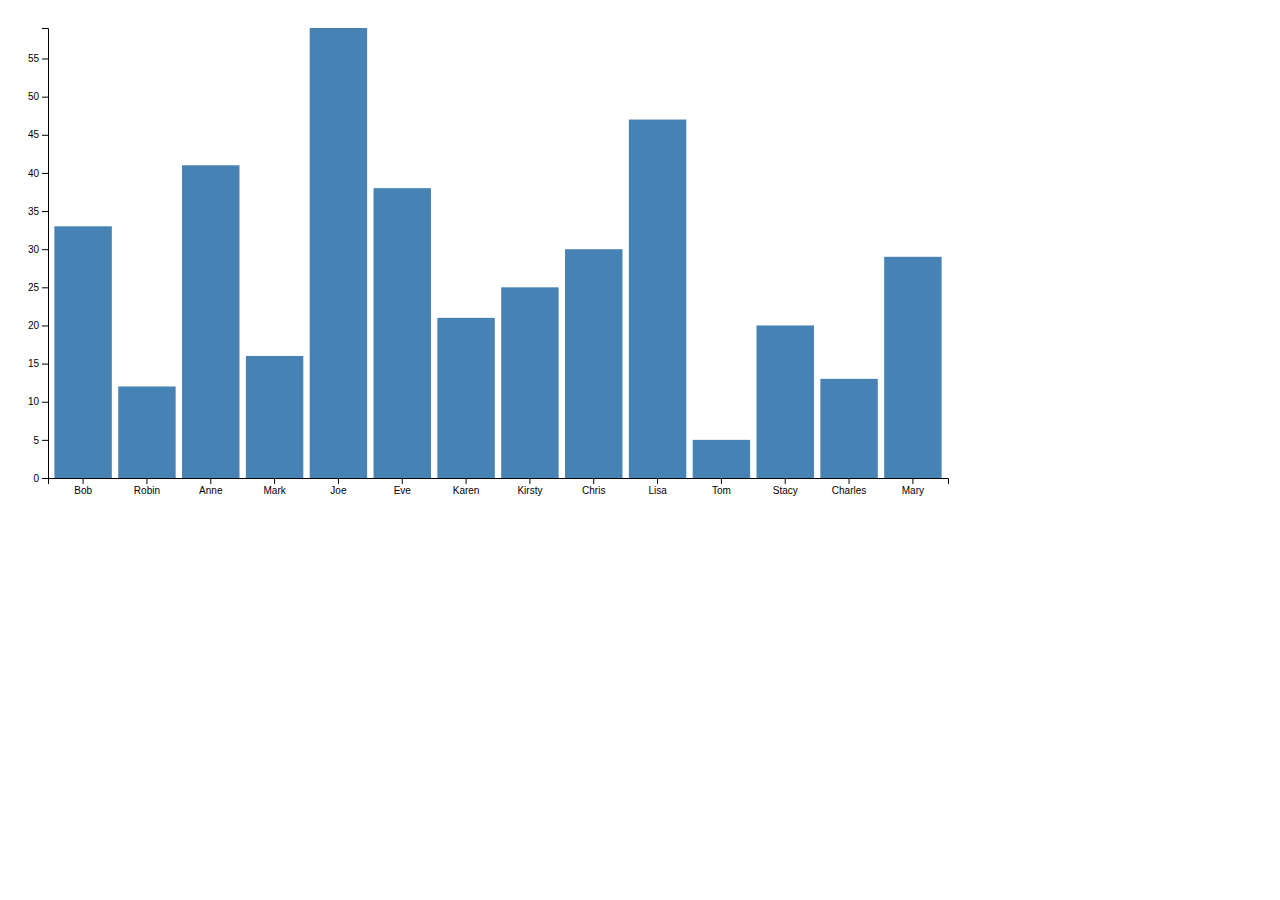
<file: d3_example/sales/index.html>
<!DOCTYPE html>
<meta charset="utf-8">
<style> /* set the CSS */

.bar { fill: steelblue; }

</style>
<body>

<!-- load the d3.js library -->
<script src="d3.min.js"></script>
<script>

// set the dimensions and margins of the graph
var margin = {top: 20, right: 20, bottom: 30, left: 40},
    width = 960 - margin.left - margin.right,
    height = 500 - margin.top - margin.bottom;

// set the ranges
var x = d3.scaleBand()
          .range([0, width])
          .padding(0.1);
var y = d3.scaleLinear()
          .range([height, 0]);

// append the svg object to the body of the page
// append a 'group' element to 'svg'
// moves the 'group' element to the top left margin
var svg = d3.select("body").append("svg")
    .attr("width", width + margin.left + margin.right)
    .attr("height", height + margin.top + margin.bottom)
  .append("g")
    .attr("transform",
          "translate(" + margin.left + "," + margin.top + ")");

// get the data
d3.csv("sales.csv", function(error, data) {
  if (error) throw error;

  // format the data
  data.forEach(function(d) {
    d.sales = +d.sales;
  });

  // Scale the range of the data in the domains
  x.domain(data.map(function(d) { return d.salesperson; }));
  y.domain([0, d3.max(data, function(d) { return d.sales; })]);

  // append the rectangles for the bar chart
  svg.selectAll(".bar")
      .data(data)
    .enter().append("rect")
      .attr("class", "bar")
      .attr("x", function(d) { return x(d.salesperson); })
      .attr("width", x.bandwidth())
      .attr("y", function(d) { return y(d.sales); })
      .attr("height", function(d) { return height - y(d.sales); });

  // add the x Axis
  svg.append("g")
      .attr("transform", "translate(0," + height + ")")
      .call(d3.axisBottom(x));

  // add the y Axis
  svg.append("g")
      .call(d3.axisLeft(y));

});

</script>
</body>
</file>
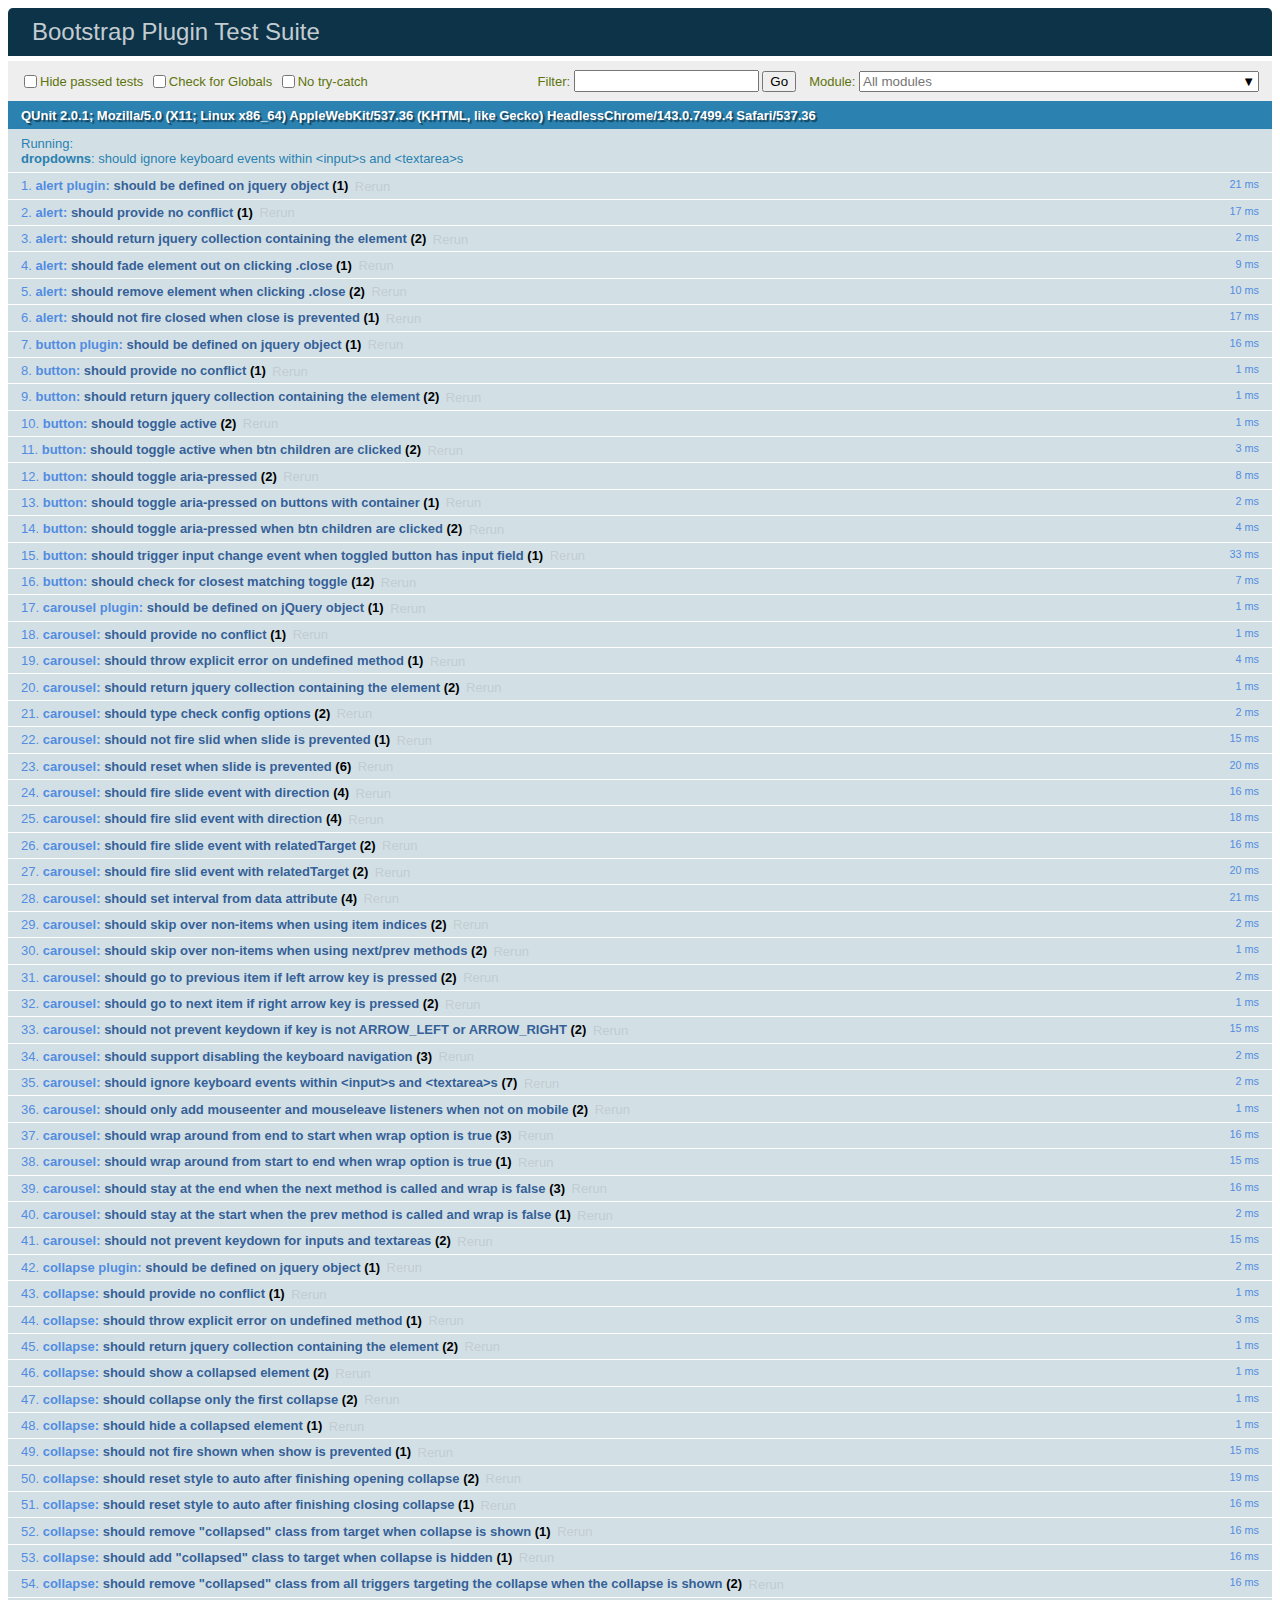
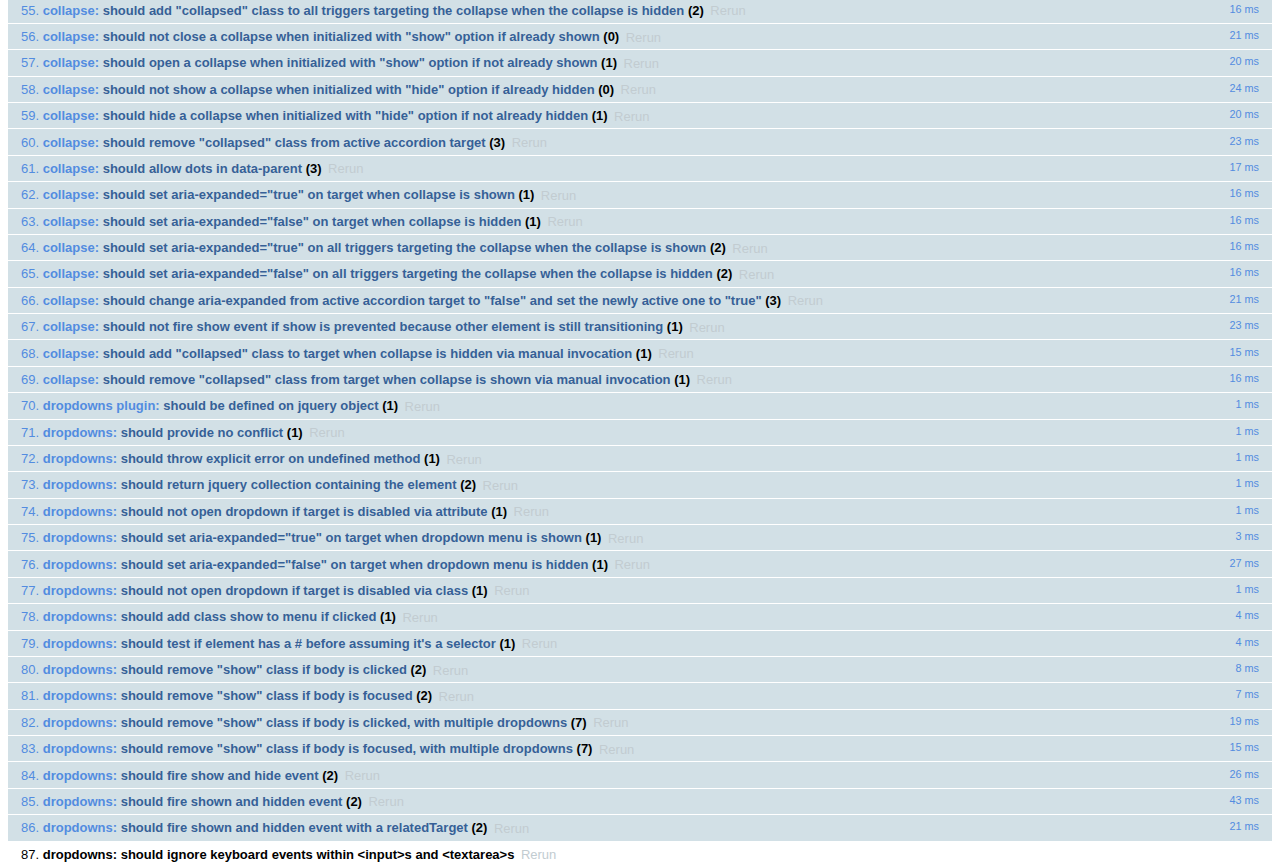
<file: static/js/tests/index.html>
<!DOCTYPE html>
<html>
  <head>
    <meta charset="utf-8">
    <title>Bootstrap Plugin Test Suite</title>
    <meta name="viewport" content="width=device-width, initial-scale=1">

    <!-- jQuery -->
    <script src="../../docs/assets/js/vendor/jquery-slim.min.js"></script>
    <script src="../../docs/assets/js/vendor/tether.min.js"></script>
    <script>
      // Disable jQuery event aliases to ensure we don't accidentally use any of them
      (function () {
        var eventAliases = [
          'blur',
          'focus',
          'focusin',
          'focusout',
          'load',
          'resize',
          'scroll',
          'unload',
          'click',
          'dblclick',
          'mousedown',
          'mouseup',
          'mousemove',
          'mouseover',
          'mouseout',
          'mouseenter',
          'mouseleave',
          'change',
          'select',
          'submit',
          'keydown',
          'keypress',
          'keyup',
          'error',
          'contextmenu',
          'hover',
          'bind',
          'unbind',
          'delegate',
          'undelegate'
        ]
        for (var i = 0; i < eventAliases.length; i++) {
          var eventAlias = eventAliases[i]
          $.fn[eventAlias] = function () {
            throw new Error('Using the ".' + eventAlias + '()" method is not allowed, so that Bootstrap can be compatible with custom jQuery builds which exclude the "event aliases" module that defines said method. See https://github.com/twbs/bootstrap/blob/master/CONTRIBUTING.md#js')
          }
        }
      })()
    </script>

    <!-- QUnit -->
    <link rel="stylesheet" href="vendor/qunit.css" media="screen">
    <script src="vendor/qunit.js"></script>
    <script>
      // See https://github.com/axemclion/grunt-saucelabs#test-result-details-with-qunit
      var log = []
      // Require assert.expect in each test
      QUnit.config.requireExpects = true
      QUnit.done(function (testResults) {
        var tests = []
        for (var i = 0, len = log.length; i < len; i++) {
          var details = log[i]
          tests.push({
            name: details.name,
            result: details.result,
            expected: details.expected,
            actual: details.actual,
            source: details.source
          })
        }
        testResults.tests = tests

        window.global_test_results = testResults
      })

      QUnit.testStart(function (testDetails) {
        $(window).scrollTop(0)
        QUnit.log(function (details) {
          if (!details.result) {
            details.name = testDetails.name
            log.push(details)
          }
        })
      })

      // Cleanup
      QUnit.testDone(function () {
        $('#qunit-fixture').empty()
        $('#modal-test, .modal-backdrop').remove()
      })

      // Display fixture on-screen on iOS to avoid false positives
      if (/iPhone|iPad|iPod/.test(navigator.userAgent)) {
        QUnit.begin(function() {
          $('#qunit-fixture').css({ top: 0, left: 0 })
        })

        QUnit.done(function () {
          $('#qunit-fixture').css({ top: '', left: '' })
        })
      }

      // Disable deprecated global QUnit method aliases in preparation for QUnit v2
      (function () {
        var methodNames = [
          'async',
          'asyncTest',
          'deepEqual',
          'equal',
          'expect',
          'module',
          'notDeepEqual',
          'notEqual',
          'notPropEqual',
          'notStrictEqual',
          'ok',
          'propEqual',
          'push',
          'start',
          'stop',
          'strictEqual',
          'test',
          'throws'
        ];
        for (var i = 0; i < methodNames.length; i++) {
          var methodName = methodNames[i];
          window[methodName] = undefined;
        }
      })();
    </script>

    <!-- es6 Plugin sources -->
    <script src="../../js/dist/util.js"></script>
    <script src="../../js/dist/alert.js"></script>
    <script src="../../js/dist/button.js"></script>
    <script src="../../js/dist/carousel.js"></script>
    <script src="../../js/dist/collapse.js"></script>
    <script src="../../js/dist/dropdown.js"></script>
    <script src="../../js/dist/modal.js"></script>
    <script src="../../js/dist/scrollspy.js"></script>
    <script src="../../js/dist/tab.js"></script>
    <script src="../../js/dist/tooltip.js"></script>
    <script src="../../js/dist/popover.js"></script>

    <!-- Unit tests -->
    <script src="unit/alert.js"></script>
    <script src="unit/button.js"></script>
    <script src="unit/carousel.js"></script>
    <script src="unit/collapse.js"></script>
    <script src="unit/dropdown.js"></script>
    <script src="unit/modal.js"></script>
    <script src="unit/scrollspy.js"></script>
    <script src="unit/tab.js"></script>
    <script src="unit/tooltip.js"></script>
    <script src="unit/popover.js"></script>

  </head>
  <body>
    <div id="qunit-container">
      <div id="qunit"></div>
      <div id="qunit-fixture"></div>
    </div>
  </body>
</html>
</file>
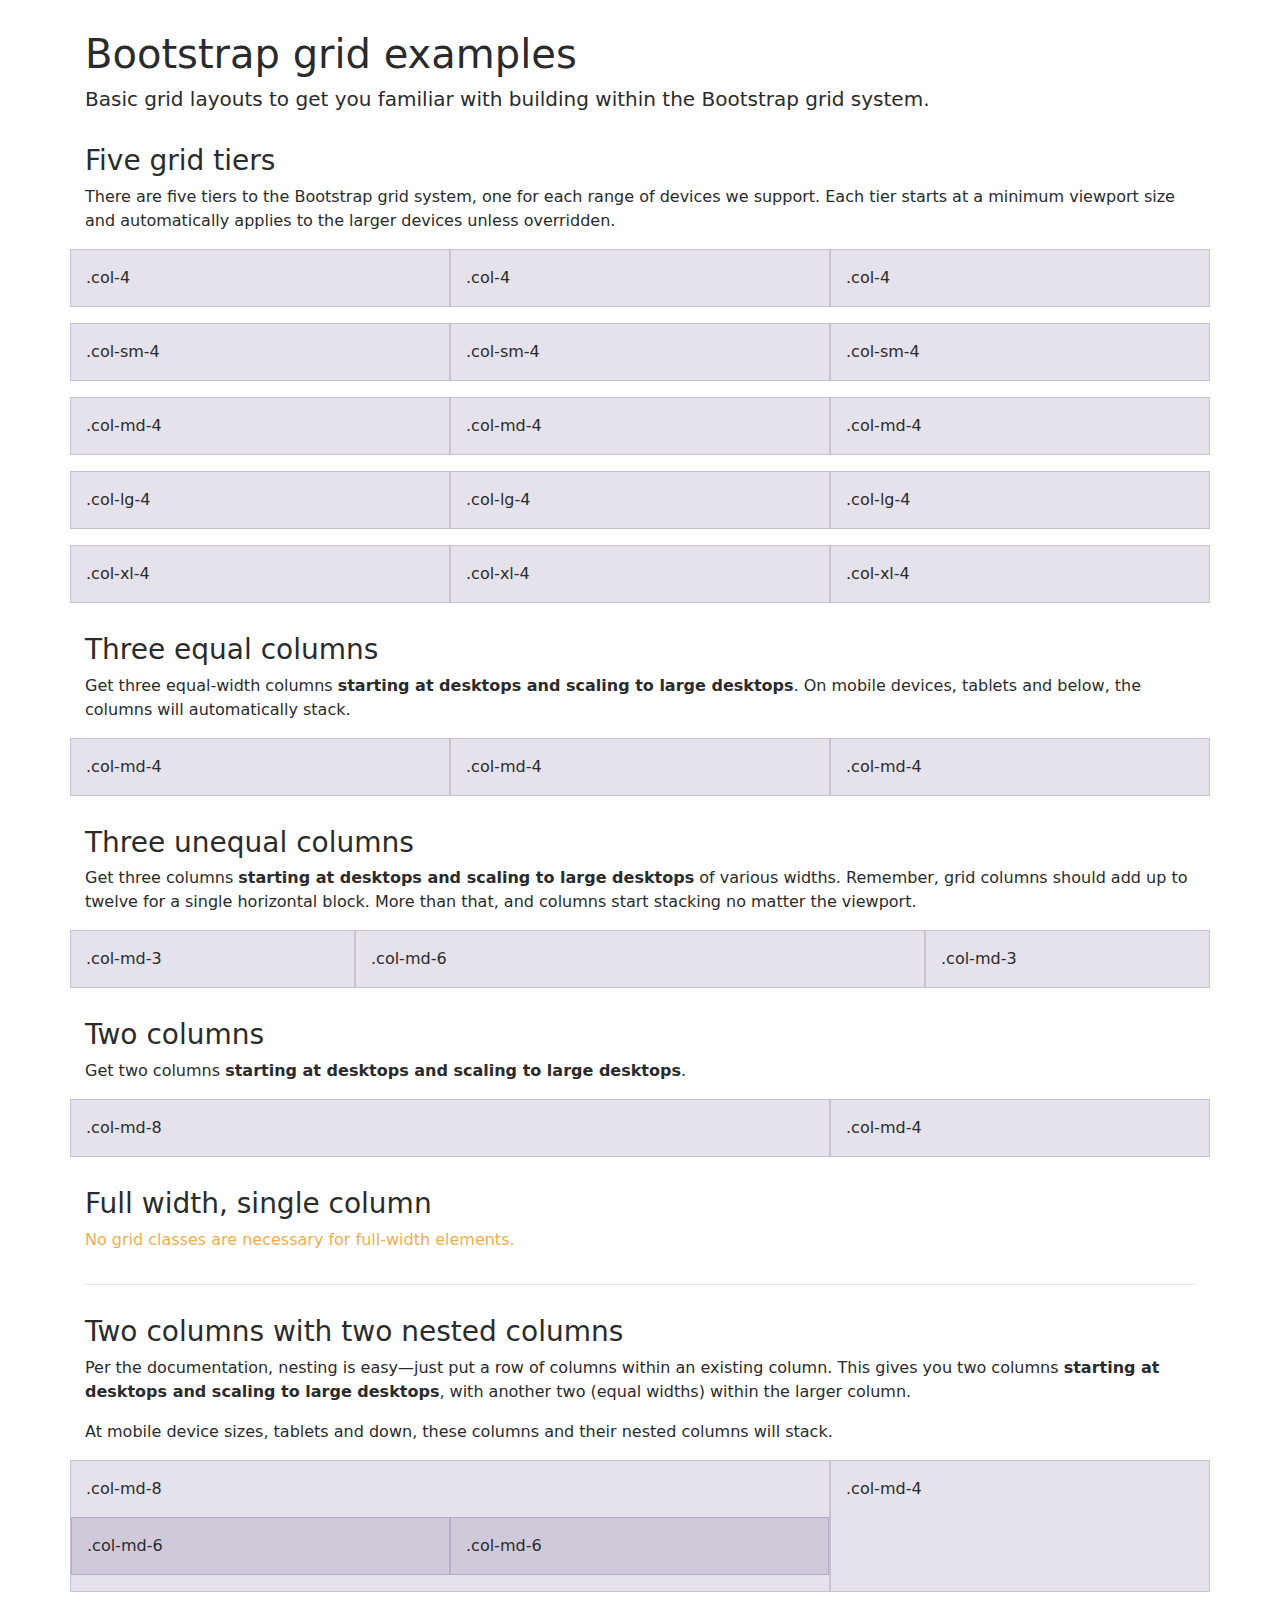
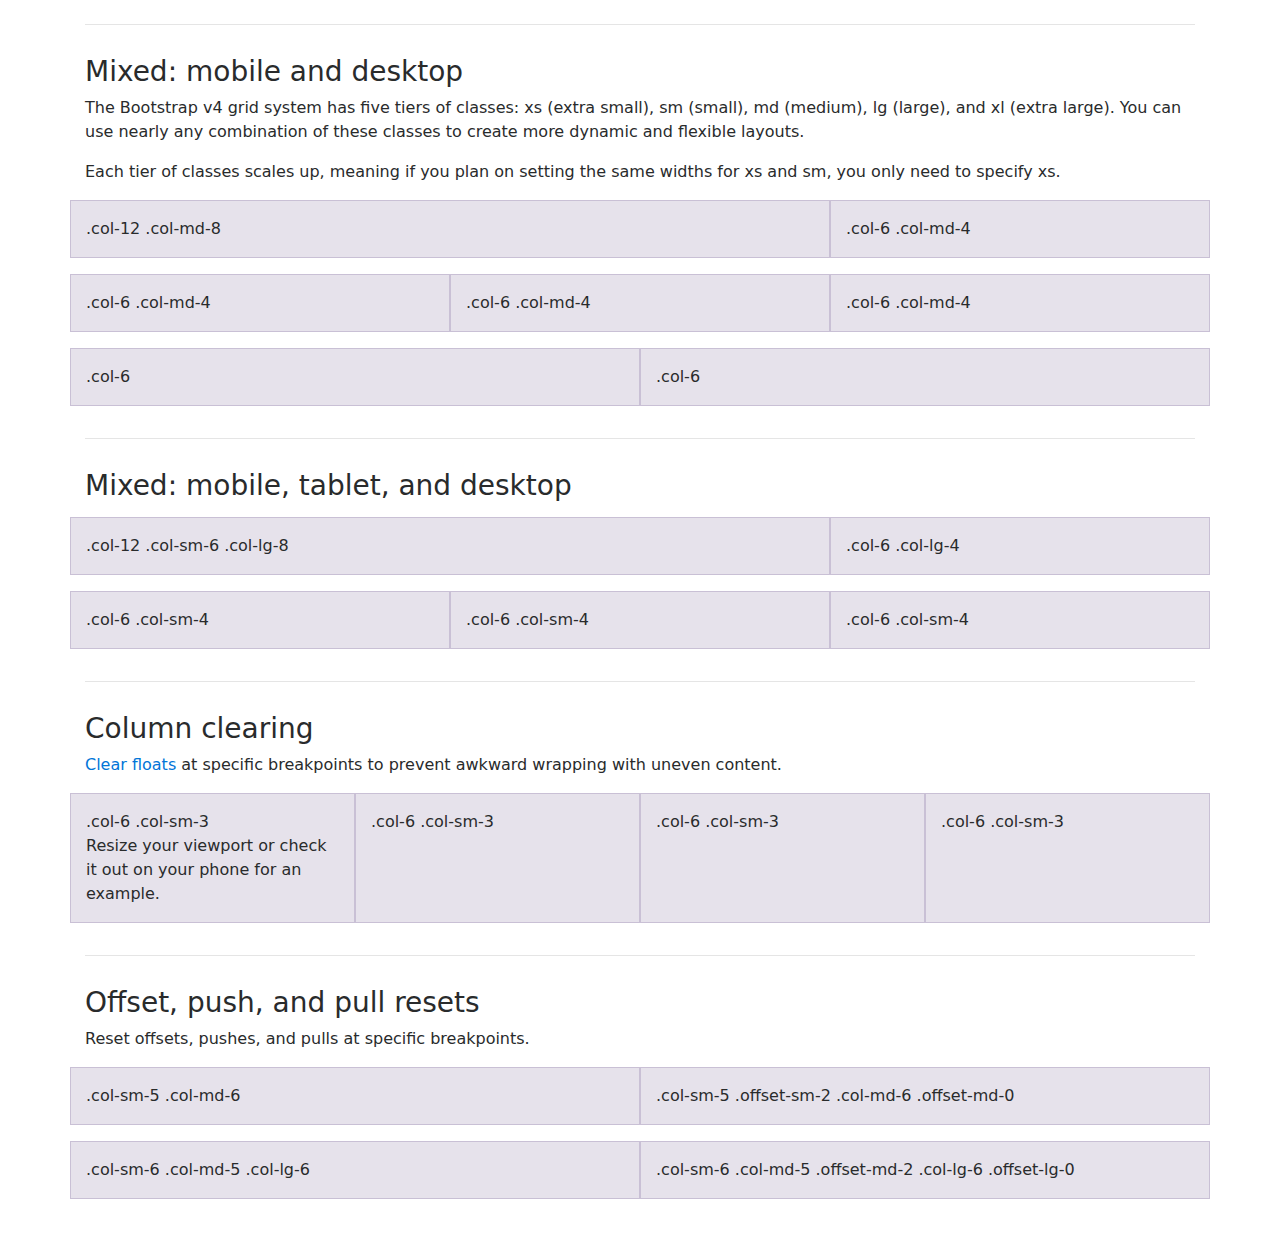
<file: static/docs/examples/grid/index.html>
<!DOCTYPE html>
<html lang="en">
  <head>
    <meta charset="utf-8">
    <meta name="viewport" content="width=device-width, initial-scale=1, shrink-to-fit=no">
    <meta name="description" content="">
    <meta name="author" content="">
    <link rel="icon" href="../../favicon.ico">

    <title>Grid Template for Bootstrap</title>

    <!-- Bootstrap core CSS -->
    <link href="../../dist/css/bootstrap.min.css" rel="stylesheet">

    <!-- Custom styles for this template -->
    <link href="grid.css" rel="stylesheet">
  </head>

  <body>
    <div class="container">

      <h1>Bootstrap grid examples</h1>
      <p class="lead">Basic grid layouts to get you familiar with building within the Bootstrap grid system.</p>

      <h3>Five grid tiers</h3>
      <p>There are five tiers to the Bootstrap grid system, one for each range of devices we support. Each tier starts at a minimum viewport size and automatically applies to the larger devices unless overridden.</p>

      <div class="row">
        <div class="col-4">.col-4</div>
        <div class="col-4">.col-4</div>
        <div class="col-4">.col-4</div>
      </div>

      <div class="row">
        <div class="col-sm-4">.col-sm-4</div>
        <div class="col-sm-4">.col-sm-4</div>
        <div class="col-sm-4">.col-sm-4</div>
      </div>

      <div class="row">
        <div class="col-md-4">.col-md-4</div>
        <div class="col-md-4">.col-md-4</div>
        <div class="col-md-4">.col-md-4</div>
      </div>

      <div class="row">
        <div class="col-lg-4">.col-lg-4</div>
        <div class="col-lg-4">.col-lg-4</div>
        <div class="col-lg-4">.col-lg-4</div>
      </div>

      <div class="row">
        <div class="col-xl-4">.col-xl-4</div>
        <div class="col-xl-4">.col-xl-4</div>
        <div class="col-xl-4">.col-xl-4</div>
      </div>

      <h3>Three equal columns</h3>
      <p>Get three equal-width columns <strong>starting at desktops and scaling to large desktops</strong>. On mobile devices, tablets and below, the columns will automatically stack.</p>
      <div class="row">
        <div class="col-md-4">.col-md-4</div>
        <div class="col-md-4">.col-md-4</div>
        <div class="col-md-4">.col-md-4</div>
      </div>

      <h3>Three unequal columns</h3>
      <p>Get three columns <strong>starting at desktops and scaling to large desktops</strong> of various widths. Remember, grid columns should add up to twelve for a single horizontal block. More than that, and columns start stacking no matter the viewport.</p>
      <div class="row">
        <div class="col-md-3">.col-md-3</div>
        <div class="col-md-6">.col-md-6</div>
        <div class="col-md-3">.col-md-3</div>
      </div>

      <h3>Two columns</h3>
      <p>Get two columns <strong>starting at desktops and scaling to large desktops</strong>.</p>
      <div class="row">
        <div class="col-md-8">.col-md-8</div>
        <div class="col-md-4">.col-md-4</div>
      </div>

      <h3>Full width, single column</h3>
      <p class="text-warning">No grid classes are necessary for full-width elements.</p>

      <hr>

      <h3>Two columns with two nested columns</h3>
      <p>Per the documentation, nesting is easy—just put a row of columns within an existing column. This gives you two columns <strong>starting at desktops and scaling to large desktops</strong>, with another two (equal widths) within the larger column.</p>
      <p>At mobile device sizes, tablets and down, these columns and their nested columns will stack.</p>
      <div class="row">
        <div class="col-md-8">
          .col-md-8
          <div class="row">
            <div class="col-md-6">.col-md-6</div>
            <div class="col-md-6">.col-md-6</div>
          </div>
        </div>
        <div class="col-md-4">.col-md-4</div>
      </div>

      <hr>

      <h3>Mixed: mobile and desktop</h3>
      <p>The Bootstrap v4 grid system has five tiers of classes: xs (extra small), sm (small), md (medium), lg (large), and xl (extra large). You can use nearly any combination of these classes to create more dynamic and flexible layouts.</p>
      <p>Each tier of classes scales up, meaning if you plan on setting the same widths for xs and sm, you only need to specify xs.</p>
      <div class="row">
        <div class="col-12 col-md-8">.col-12 .col-md-8</div>
        <div class="col-6 col-md-4">.col-6 .col-md-4</div>
      </div>
      <div class="row">
        <div class="col-6 col-md-4">.col-6 .col-md-4</div>
        <div class="col-6 col-md-4">.col-6 .col-md-4</div>
        <div class="col-6 col-md-4">.col-6 .col-md-4</div>
      </div>
      <div class="row">
        <div class="col-6">.col-6</div>
        <div class="col-6">.col-6</div>
      </div>

      <hr>

      <h3>Mixed: mobile, tablet, and desktop</h3>
      <p></p>
      <div class="row">
        <div class="col-12 col-sm-6 col-lg-8">.col-12 .col-sm-6 .col-lg-8</div>
        <div class="col-6 col-lg-4">.col-6 .col-lg-4</div>
      </div>
      <div class="row">
        <div class="col-6 col-sm-4">.col-6 .col-sm-4</div>
        <div class="col-6 col-sm-4">.col-6 .col-sm-4</div>
        <div class="col-6 col-sm-4">.col-6 .col-sm-4</div>
      </div>

      <hr>

      <h3>Column clearing</h3>
      <p><a href="../../layout/grid/#example-responsive-column-resets">Clear floats</a> at specific breakpoints to prevent awkward wrapping with uneven content.</p>
      <div class="row">
        <div class="col-6 col-sm-3">
          .col-6 .col-sm-3
          <br>
          Resize your viewport or check it out on your phone for an example.
        </div>
        <div class="col-6 col-sm-3">.col-6 .col-sm-3</div>

        <!-- Add the extra clearfix for only the required viewport -->
        <div class="clearfix hidden-sm-up"></div>

        <div class="col-6 col-sm-3">.col-6 .col-sm-3</div>
        <div class="col-6 col-sm-3">.col-6 .col-sm-3</div>
      </div>

      <hr>

      <h3>Offset, push, and pull resets</h3>
      <p>Reset offsets, pushes, and pulls at specific breakpoints.</p>
      <div class="row">
        <div class="col-sm-5 col-md-6">.col-sm-5 .col-md-6</div>
        <div class="col-sm-5 offset-sm-2 col-md-6 offset-md-0">.col-sm-5 .offset-sm-2 .col-md-6 .offset-md-0</div>
      </div>
      <div class="row">
        <div class="col-sm-6 col-md-5 col-lg-6">.col-sm-6 .col-md-5 .col-lg-6</div>
        <div class="col-sm-6 col-md-5 offset-md-2 col-lg-6 offset-lg-0">.col-sm-6 .col-md-5 .offset-md-2 .col-lg-6 .offset-lg-0</div>
      </div>

    </div> <!-- /container -->

    <!-- Bootstrap core JavaScript
    ================================================== -->
    <!-- Placed at the end of the document so the pages load faster -->
    <!-- IE10 viewport hack for Surface/desktop Windows 8 bug -->
    <script src="../../assets/js/ie10-viewport-bug-workaround.js"></script>
  </body>
</html>
</file>
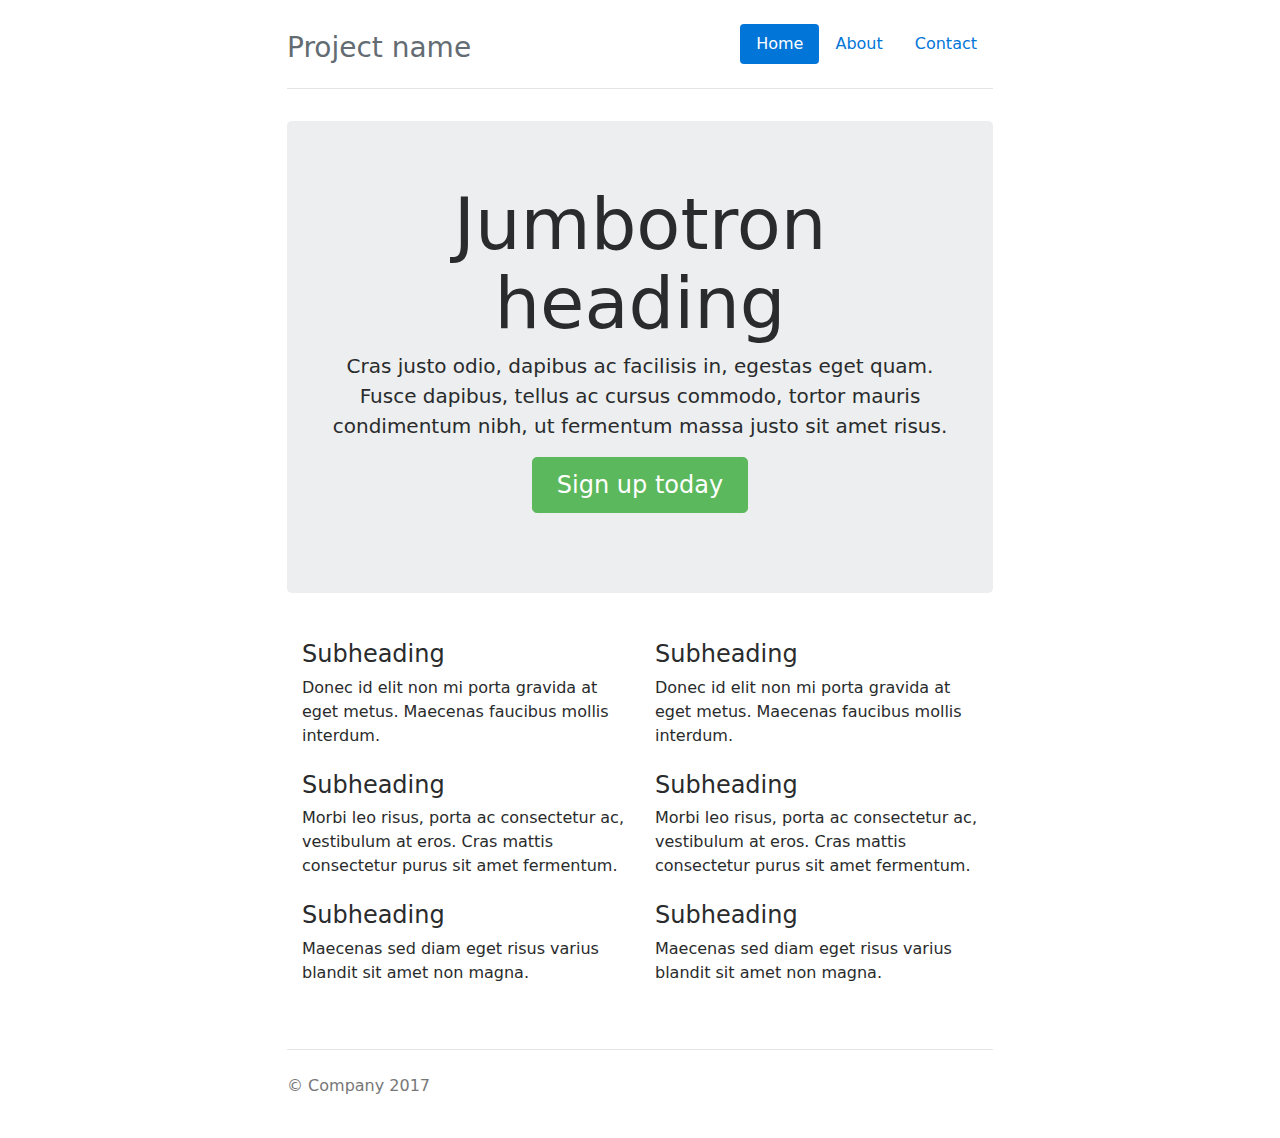
<file: static/docs/examples/narrow-jumbotron/index.html>
<!DOCTYPE html>
<html lang="en">
  <head>
    <meta charset="utf-8">
    <meta name="viewport" content="width=device-width, initial-scale=1, shrink-to-fit=no">
    <meta name="description" content="">
    <meta name="author" content="">
    <link rel="icon" href="../../favicon.ico">

    <title>Narrow Jumbotron Template for Bootstrap</title>

    <!-- Bootstrap core CSS -->
    <link href="../../dist/css/bootstrap.min.css" rel="stylesheet">

    <!-- Custom styles for this template -->
    <link href="narrow-jumbotron.css" rel="stylesheet">
  </head>

  <body>

    <div class="container">
      <div class="header clearfix">
        <nav>
          <ul class="nav nav-pills float-right">
            <li class="nav-item">
              <a class="nav-link active" href="#">Home <span class="sr-only">(current)</span></a>
            </li>
            <li class="nav-item">
              <a class="nav-link" href="#">About</a>
            </li>
            <li class="nav-item">
              <a class="nav-link" href="#">Contact</a>
            </li>
          </ul>
        </nav>
        <h3 class="text-muted">Project name</h3>
      </div>

      <div class="jumbotron">
        <h1 class="display-3">Jumbotron heading</h1>
        <p class="lead">Cras justo odio, dapibus ac facilisis in, egestas eget quam. Fusce dapibus, tellus ac cursus commodo, tortor mauris condimentum nibh, ut fermentum massa justo sit amet risus.</p>
        <p><a class="btn btn-lg btn-success" href="#" role="button">Sign up today</a></p>
      </div>

      <div class="row marketing">
        <div class="col-lg-6">
          <h4>Subheading</h4>
          <p>Donec id elit non mi porta gravida at eget metus. Maecenas faucibus mollis interdum.</p>

          <h4>Subheading</h4>
          <p>Morbi leo risus, porta ac consectetur ac, vestibulum at eros. Cras mattis consectetur purus sit amet fermentum.</p>

          <h4>Subheading</h4>
          <p>Maecenas sed diam eget risus varius blandit sit amet non magna.</p>
        </div>

        <div class="col-lg-6">
          <h4>Subheading</h4>
          <p>Donec id elit non mi porta gravida at eget metus. Maecenas faucibus mollis interdum.</p>

          <h4>Subheading</h4>
          <p>Morbi leo risus, porta ac consectetur ac, vestibulum at eros. Cras mattis consectetur purus sit amet fermentum.</p>

          <h4>Subheading</h4>
          <p>Maecenas sed diam eget risus varius blandit sit amet non magna.</p>
        </div>
      </div>

      <footer class="footer">
        <p>&copy; Company 2017</p>
      </footer>

    </div> <!-- /container -->

    <!-- Bootstrap core JavaScript
    ================================================== -->
    <!-- Placed at the end of the document so the pages load faster -->
    <!-- IE10 viewport hack for Surface/desktop Windows 8 bug -->
    <script src="../../assets/js/ie10-viewport-bug-workaround.js"></script>
  </body>
</html>
</file>
<file: static/docs/examples/grid/grid.css>
body {
  padding-top: 2rem;
  padding-bottom: 2rem;
}

h3 {
  margin-top: 2rem;
}

.row {
  margin-bottom: 1rem;
}
.row .row {
  margin-top: 1rem;
  margin-bottom: 0;
}
[class*="col-"] {
  padding-top: 1rem;
  padding-bottom: 1rem;
  background-color: rgba(86,61,124,.15);
  border: 1px solid rgba(86,61,124,.2);
}

hr {
  margin-top: 2rem;
  margin-bottom: 2rem;
}
</file>
<file: static/docs/examples/narrow-jumbotron/narrow-jumbotron.css>
/* Space out content a bit */
body {
  padding-top: 1.5rem;
  padding-bottom: 1.5rem;
}

/* Everything but the jumbotron gets side spacing for mobile first views */
.header,
.marketing,
.footer {
  padding-right: 1rem;
  padding-left: 1rem;
}

/* Custom page header */
.header {
  padding-bottom: 1rem;
  border-bottom: .05rem solid #e5e5e5;
}
/* Make the masthead heading the same height as the navigation */
.header h3 {
  margin-top: 0;
  margin-bottom: 0;
  line-height: 3rem;
}

/* Custom page footer */
.footer {
  padding-top: 1.5rem;
  color: #777;
  border-top: .05rem solid #e5e5e5;
}

/* Customize container */
@media (min-width: 48em) {
  .container {
    max-width: 46rem;
  }
}
.container-narrow > hr {
  margin: 2rem 0;
}

/* Main marketing message and sign up button */
.jumbotron {
  text-align: center;
  border-bottom: .05rem solid #e5e5e5;
}
.jumbotron .btn {
  padding: .75rem 1.5rem;
  font-size: 1.5rem;
}

/* Supporting marketing content */
.marketing {
  margin: 3rem 0;
}
.marketing p + h4 {
  margin-top: 1.5rem;
}

/* Responsive: Portrait tablets and up */
@media screen and (min-width: 48em) {
  /* Remove the padding we set earlier */
  .header,
  .marketing,
  .footer {
    padding-right: 0;
    padding-left: 0;
  }
  /* Space out the masthead */
  .header {
    margin-bottom: 2rem;
  }
  /* Remove the bottom border on the jumbotron for visual effect */
  .jumbotron {
    border-bottom: 0;
  }
}
</file>
<file: static/js/tests/vendor/qunit.css>
/*!
 * QUnit 2.0.1
 * https://qunitjs.com/
 *
 * Copyright jQuery Foundation and other contributors
 * Released under the MIT license
 * https://jquery.org/license
 *
 * Date: 2016-07-23T19:39Z
 */

/** Font Family and Sizes */

#qunit-tests, #qunit-header, #qunit-banner, #qunit-testrunner-toolbar, #qunit-filteredTest, #qunit-userAgent, #qunit-testresult {
	font-family: "Helvetica Neue Light", "HelveticaNeue-Light", "Helvetica Neue", Calibri, Helvetica, Arial, sans-serif;
}

#qunit-testrunner-toolbar, #qunit-filteredTest, #qunit-userAgent, #qunit-testresult, #qunit-tests li { font-size: small; }
#qunit-tests { font-size: smaller; }


/** Resets */

#qunit-tests, #qunit-header, #qunit-banner, #qunit-filteredTest, #qunit-userAgent, #qunit-testresult, #qunit-modulefilter {
	margin: 0;
	padding: 0;
}


/** Header (excluding toolbar) */

#qunit-header {
	padding: 0.5em 0 0.5em 1em;

	color: #8699A4;
	background-color: #0D3349;

	font-size: 1.5em;
	line-height: 1em;
	font-weight: 400;

	border-radius: 5px 5px 0 0;
}

#qunit-header a {
	text-decoration: none;
	color: #C2CCD1;
}

#qunit-header a:hover,
#qunit-header a:focus {
	color: #FFF;
}

#qunit-banner {
	height: 5px;
}

#qunit-filteredTest {
	padding: 0.5em 1em 0.5em 1em;
	color: #366097;
	background-color: #F4FF77;
}

#qunit-userAgent {
	padding: 0.5em 1em 0.5em 1em;
	color: #FFF;
	background-color: #2B81AF;
	text-shadow: rgba(0, 0, 0, 0.5) 2px 2px 1px;
}


/** Toolbar */

#qunit-testrunner-toolbar {
	padding: 0.5em 1em 0.5em 1em;
	color: #5E740B;
	background-color: #EEE;
}

#qunit-testrunner-toolbar .clearfix {
	height: 0;
	clear: both;
}

#qunit-testrunner-toolbar label {
	display: inline-block;
}

#qunit-testrunner-toolbar input[type=checkbox],
#qunit-testrunner-toolbar input[type=radio] {
	margin: 3px;
	vertical-align: -2px;
}

#qunit-testrunner-toolbar input[type=text] {
	box-sizing: border-box;
	height: 1.6em;
}

.qunit-url-config,
.qunit-filter,
#qunit-modulefilter {
	display: inline-block;
	line-height: 2.1em;
}

.qunit-filter,
#qunit-modulefilter {
	float: right;
	position: relative;
	margin-left: 1em;
}

.qunit-url-config label {
	margin-right: 0.5em;
}

#qunit-modulefilter-search {
	box-sizing: border-box;
	width: 400px;
}

#qunit-modulefilter-search-container:after {
	position: absolute;
	right: 0.3em;
	content: "\25bc";
	color: black;
}

#qunit-modulefilter-dropdown {
	/* align with #qunit-modulefilter-search */
	box-sizing: border-box;
	width: 400px;
	position: absolute;
	right: 0;
	top: 50%;
	margin-top: 0.8em;

	border: 1px solid #D3D3D3;
	border-top: none;
	border-radius: 0 0 .25em .25em;
	color: #000;
	background-color: #F5F5F5;
	z-index: 99;
}

#qunit-modulefilter-dropdown a {
	color: inherit;
	text-decoration: none;
}

#qunit-modulefilter-dropdown .clickable.checked {
	font-weight: bold;
	color: #000;
	background-color: #D2E0E6;
}

#qunit-modulefilter-dropdown .clickable:hover {
	color: #FFF;
	background-color: #0D3349;
}

#qunit-modulefilter-actions {
	display: block;
	overflow: auto;

	/* align with #qunit-modulefilter-dropdown-list */
	font: smaller/1.5em sans-serif;
}

#qunit-modulefilter-dropdown #qunit-modulefilter-actions > * {
	box-sizing: border-box;
	max-height: 2.8em;
	display: block;
	padding: 0.4em;
}

#qunit-modulefilter-dropdown #qunit-modulefilter-actions > button {
	float: right;
	font: inherit;
}

#qunit-modulefilter-dropdown #qunit-modulefilter-actions > :last-child {
	/* insert padding to align with checkbox margins */
	padding-left: 3px;
}

#qunit-modulefilter-dropdown-list {
	max-height: 200px;
	overflow-y: auto;
	margin: 0;
	border-top: 2px groove threedhighlight;
	padding: 0.4em 0 0;
	font: smaller/1.5em sans-serif;
}

#qunit-modulefilter-dropdown-list li {
	white-space: nowrap;
	overflow: hidden;
	text-overflow: ellipsis;
}

#qunit-modulefilter-dropdown-list .clickable {
	display: block;
	padding-left: 0.15em;
}


/** Tests: Pass/Fail */

#qunit-tests {
	list-style-position: inside;
}

#qunit-tests li {
	padding: 0.4em 1em 0.4em 1em;
	border-bottom: 1px solid #FFF;
	list-style-position: inside;
}

#qunit-tests > li {
	display: none;
}

#qunit-tests li.running,
#qunit-tests li.pass,
#qunit-tests li.fail,
#qunit-tests li.skipped {
	display: list-item;
}

#qunit-tests.hidepass {
	position: relative;
}

#qunit-tests.hidepass li.running,
#qunit-tests.hidepass li.pass {
	visibility: hidden;
	position: absolute;
	width:   0;
	height:  0;
	padding: 0;
	border:  0;
	margin:  0;
}

#qunit-tests li strong {
	cursor: pointer;
}

#qunit-tests li.skipped strong {
	cursor: default;
}

#qunit-tests li a {
	padding: 0.5em;
	color: #C2CCD1;
	text-decoration: none;
}

#qunit-tests li p a {
	padding: 0.25em;
	color: #6B6464;
}
#qunit-tests li a:hover,
#qunit-tests li a:focus {
	color: #000;
}

#qunit-tests li .runtime {
	float: right;
	font-size: smaller;
}

.qunit-assert-list {
	margin-top: 0.5em;
	padding: 0.5em;

	background-color: #FFF;

	border-radius: 5px;
}

.qunit-source {
	margin: 0.6em 0 0.3em;
}

.qunit-collapsed {
	display: none;
}

#qunit-tests table {
	border-collapse: collapse;
	margin-top: 0.2em;
}

#qunit-tests th {
	text-align: right;
	vertical-align: top;
	padding: 0 0.5em 0 0;
}

#qunit-tests td {
	vertical-align: top;
}

#qunit-tests pre {
	margin: 0;
	white-space: pre-wrap;
	word-wrap: break-word;
}

#qunit-tests del {
	color: #374E0C;
	background-color: #E0F2BE;
	text-decoration: none;
}

#qunit-tests ins {
	color: #500;
	background-color: #FFCACA;
	text-decoration: none;
}

/*** Test Counts */

#qunit-tests b.counts                       { color: #000; }
#qunit-tests b.passed                       { color: #5E740B; }
#qunit-tests b.failed                       { color: #710909; }

#qunit-tests li li {
	padding: 5px;
	background-color: #FFF;
	border-bottom: none;
	list-style-position: inside;
}

/*** Passing Styles */

#qunit-tests li li.pass {
	color: #3C510C;
	background-color: #FFF;
	border-left: 10px solid #C6E746;
}

#qunit-tests .pass                          { color: #528CE0; background-color: #D2E0E6; }
#qunit-tests .pass .test-name               { color: #366097; }

#qunit-tests .pass .test-actual,
#qunit-tests .pass .test-expected           { color: #999; }

#qunit-banner.qunit-pass                    { background-color: #C6E746; }

/*** Failing Styles */

#qunit-tests li li.fail {
	color: #710909;
	background-color: #FFF;
	border-left: 10px solid #EE5757;
	white-space: pre;
}

#qunit-tests > li:last-child {
	border-radius: 0 0 5px 5px;
}

#qunit-tests .fail                          { color: #000; background-color: #EE5757; }
#qunit-tests .fail .test-name,
#qunit-tests .fail .module-name             { color: #000; }

#qunit-tests .fail .test-actual             { color: #EE5757; }
#qunit-tests .fail .test-expected           { color: #008000; }

#qunit-banner.qunit-fail                    { background-color: #EE5757; }

/*** Skipped tests */

#qunit-tests .skipped {
	background-color: #EBECE9;
}

#qunit-tests .qunit-skipped-label {
	background-color: #F4FF77;
	display: inline-block;
	font-style: normal;
	color: #366097;
	line-height: 1.8em;
	padding: 0 0.5em;
	margin: -0.4em 0.4em -0.4em 0;
}

/** Result */

#qunit-testresult {
	padding: 0.5em 1em 0.5em 1em;

	color: #2B81AF;
	background-color: #D2E0E6;

	border-bottom: 1px solid #FFF;
}
#qunit-testresult .module-name {
	font-weight: 700;
}

/** Fixture */

#qunit-fixture {
	position: absolute;
	top: -10000px;
	left: -10000px;
	width: 1000px;
	height: 1000px;
}
</file>
